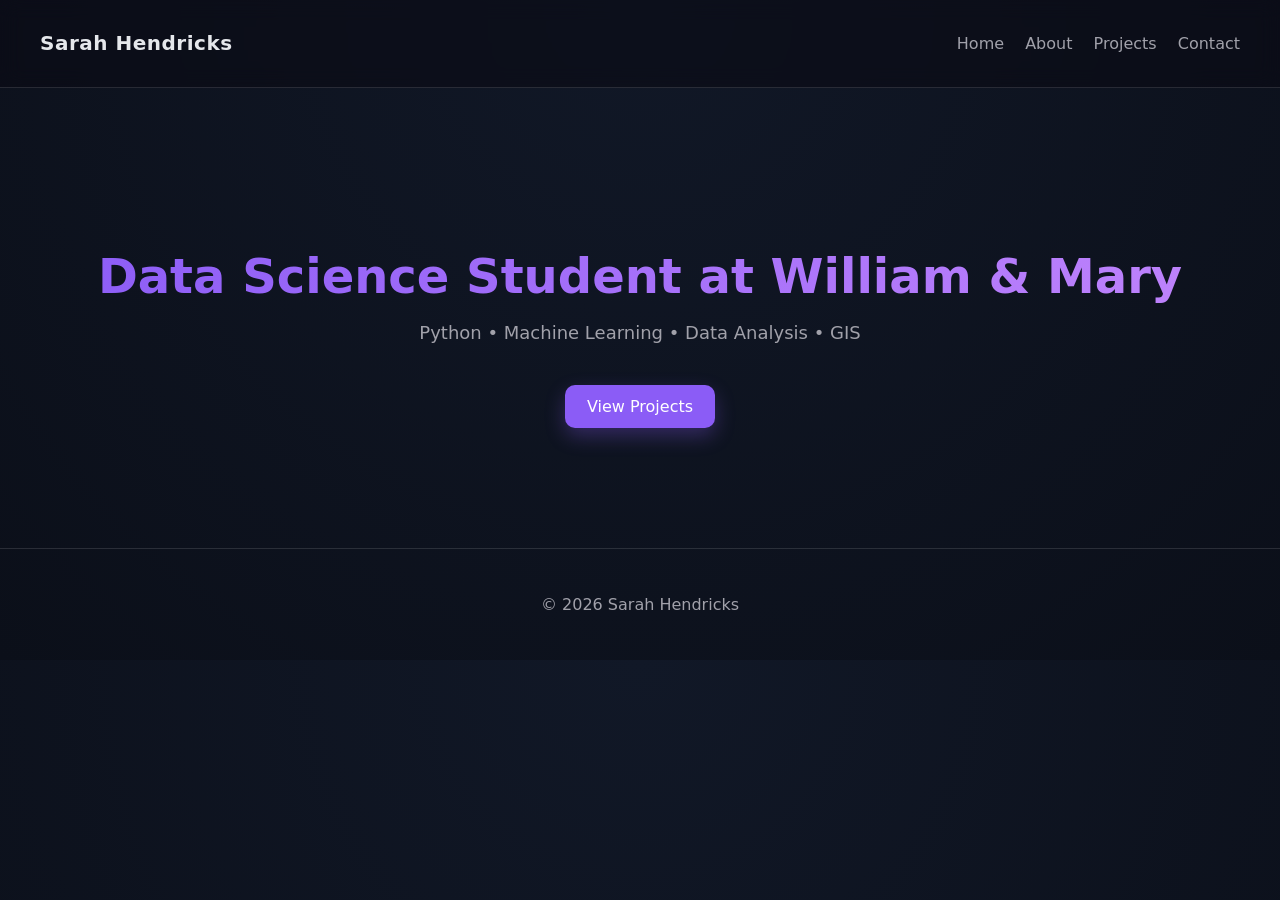
<file: index.html>
<!DOCTYPE html>
<html lang="en">
<head>
  <meta charset="UTF-8" />
  <meta name="viewport" content="width=device-width, initial-scale=1.0" />
  <title>Home | Data Science Portfolio</title>
  <link rel="stylesheet" href="css/style.css" />
</head>
<body>
  <header>
    <h1>Sarah Hendricks</h1>
    <nav>
      <a href="index.html">Home</a>
      <a href="about.html">About</a>
      <a href="projects.html">Projects</a>
      <a href="contact.html">Contact</a>
    </nav>
  </header>

  <section class="hero">
    <h2>Data Science Student at William & Mary</h2>
    <p>Python • Machine Learning • Data Analysis • GIS</p>
    <a class="btn" href="projects.html">View Projects</a>
  </section>

  <footer>
    <p>© 2026 Sarah Hendricks</p>
  </footer>
</body>
</html>
</file>
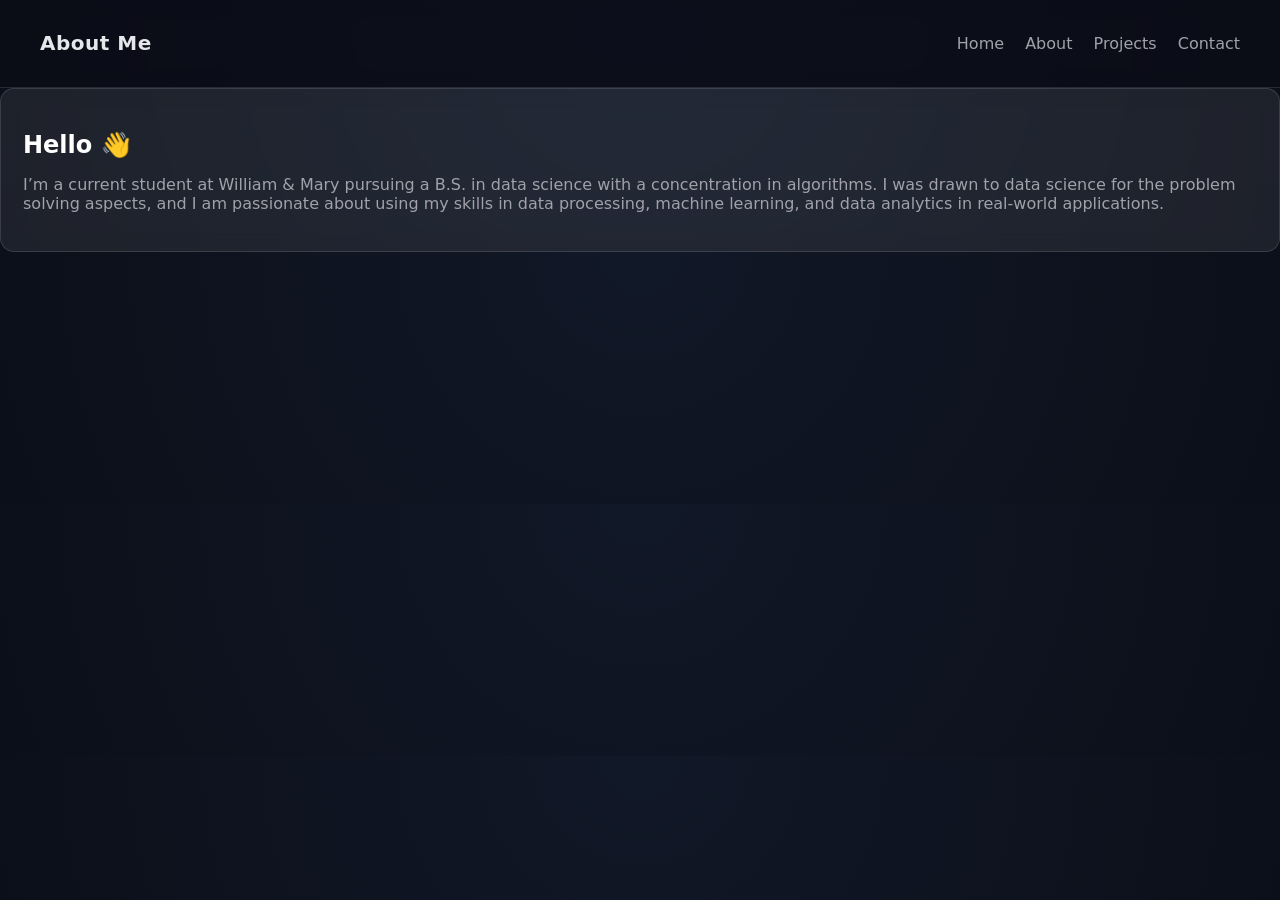
<file: about.html>
<!DOCTYPE html>
<html lang="en">
<head>
  <meta charset="UTF-8" />
  <meta name="viewport" content="width=device-width, initial-scale=1.0" />
  <title>About | Portfolio</title>
  <link rel="stylesheet" href="css/style.css" />
</head>
<body>
  <header>
    <h1>About Me</h1>
    <nav>
      <a href="index.html">Home</a>
      <a href="about.html">About</a>
      <a href="projects.html">Projects</a>
      <a href="contact.html">Contact</a>
    </nav>
  </header>

  <section class="card">
    <h2>Hello 👋</h2>
    <p>
      I’m a current student at William & Mary pursuing a B.S. in data science with a concentration in algorithms. I was drawn to data science for the problem solving aspects, and I am passionate about using my skills in data processing, machine learning, and data analytics in real-world applications.
    </p>
  </section>
</body>
</html>
</file>
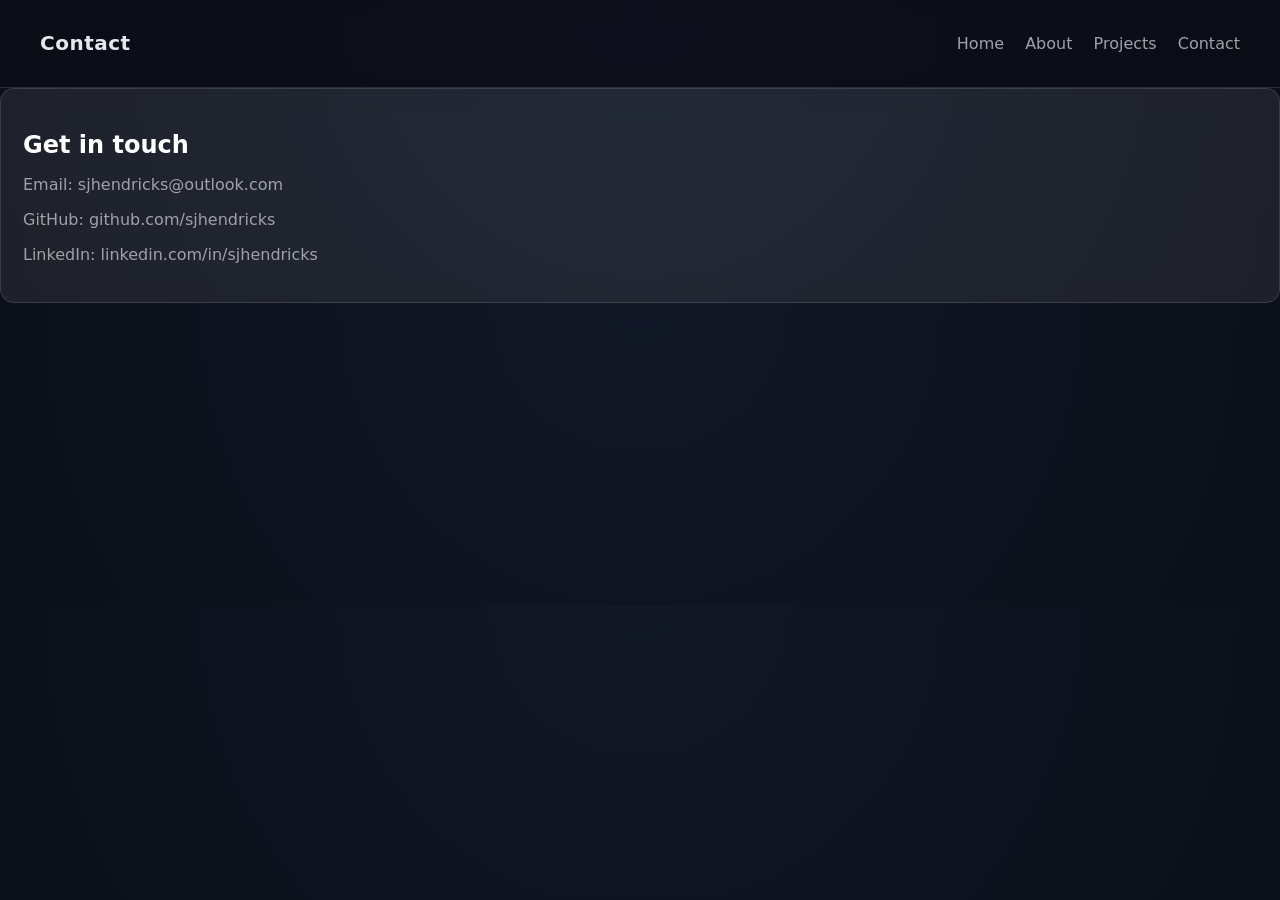
<file: contact.html>
<!DOCTYPE html>
<html lang="en">
<head>
  <meta charset="UTF-8" />
  <meta name="viewport" content="width=device-width, initial-scale=1.0" />
  <title>Contact | Portfolio</title>
  <link rel="stylesheet" href="css/style.css" />
</head>
<body>
  <header>
    <h1>Contact</h1>
    <nav>
      <a href="index.html">Home</a>
      <a href="about.html">About</a>
      <a href="projects.html">Projects</a>
      <a href="contact.html">Contact</a>
    </nav>
  </header>

  <section class="card">
    <h2>Get in touch</h2>
    <p>Email: sjhendricks@outlook.com</p>
    <p>GitHub: github.com/sjhendricks</p>
    <p>LinkedIn: linkedin.com/in/sjhendricks</p>
  </section>
</body>
</html>
</file>
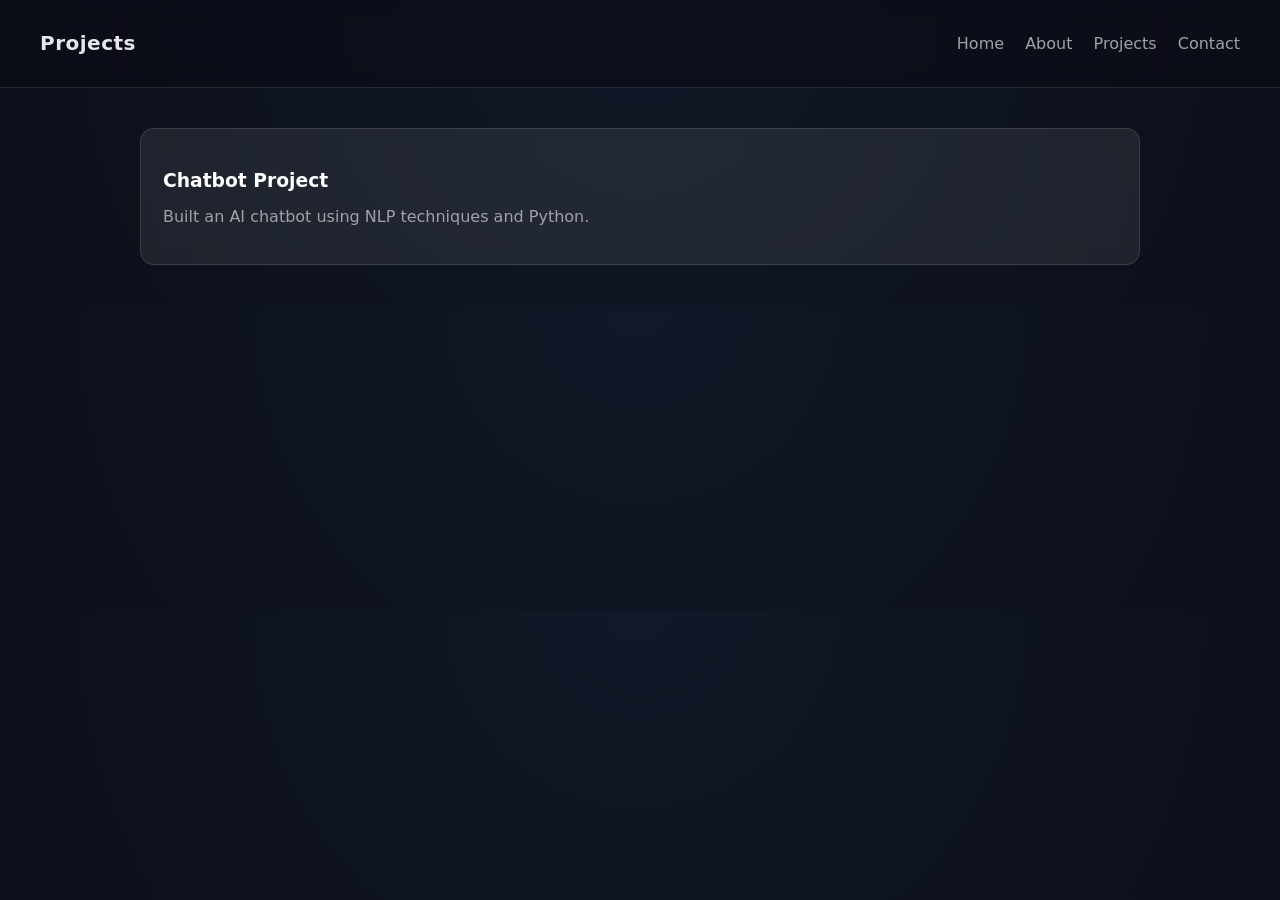
<file: projects.html>
<!DOCTYPE html>
<html lang="en">
<head>
  <meta charset="UTF-8" />
  <meta name="viewport" content="width=device-width, initial-scale=1.0" />
  <title>Projects | Portfolio</title>
  <link rel="stylesheet" href="css/style.css" />
</head>
<body>
  <header>
    <h1>Projects</h1>
    <nav>
      <a href="index.html">Home</a>
      <a href="about.html">About</a>
      <a href="projects.html">Projects</a>
      <a href="contact.html">Contact</a>
    </nav>
  </header>

<section class="grid">
    <div class="card">
      <h3>Chatbot Project</h3>
      <p>Built an AI chatbot using NLP techniques and Python.</p>
    </div>
  </section>
</body>
</html>
</file>
<file: css/style.css>
:root {
  --bg: #0b0f19;
  --panel: rgba(255, 255, 255, 0.06);
  --card: rgba(255, 255, 255, 0.08);
  --text: #e5e7eb;
  --muted: #a1a1aa;
  --primary: #8b5cf6;
  --primary-dark: #6d28d9;
  --border: rgba(255, 255, 255, 0.12);
}

body {
  margin: 0;
  font-family: Inter, system-ui, Arial, sans-serif;
  background: radial-gradient(circle at top, #111827, var(--bg));
  color: var(--text);
}

header {
  display: flex;
  justify-content: space-between;
  align-items: center;
  padding: 18px 40px;
  background: rgba(10, 10, 20, 0.6);
  backdrop-filter: blur(10px);
  border-bottom: 1px solid var(--border);
  position: sticky;
  top: 0;
}

header h1 {
  font-size: 20px;
  letter-spacing: 0.5px;
}

nav a {
  margin-left: 16px;
  text-decoration: none;
  color: var(--muted);
  font-weight: 500;
  transition: 0.2s;
}

nav a:hover {
  color: var(--primary);
}

.hero {
  text-align: center;
  padding: 120px 20px 80px;
}

.hero h2 {
  font-size: 48px;
  margin-bottom: 10px;
  background: linear-gradient(90deg, var(--primary), #c084fc);
  -webkit-background-clip: text;
  -webkit-text-fill-color: transparent;
}

.hero p {
  color: var(--muted);
  font-size: 18px;
}

.btn {
  display: inline-block;
  margin-top: 24px;
  padding: 12px 22px;
  background: var(--primary);
  color: white;
  border-radius: 10px;
  text-decoration: none;
  font-weight: 500;
  box-shadow: 0 8px 20px rgba(139, 92, 246, 0.3);
  transition: 0.2s;
}

.btn:hover {
  background: var(--primary-dark);
  transform: translateY(-2px);
}

.grid {
  display: grid;
  grid-template-columns: repeat(auto-fit, minmax(260px, 1fr));
  gap: 20px;
  padding: 40px;
  max-width: 1000px;
  margin: auto;
}

.card {
  background: var(--card);
  border: 1px solid var(--border);
  padding: 22px;
  border-radius: 14px;
  backdrop-filter: blur(10px);
  transition: 0.25s;
}

.card:hover {
  transform: translateY(-4px);
  border-color: var(--primary);
}

.card h3, .card h2 {
  color: white;
  margin-bottom: 10px;
}

.card p {
  color: var(--muted);
}

footer {
  text-align: center;
  padding: 30px;
  color: var(--muted);
  border-top: 1px solid var(--border);
  margin-top: 40px;
}
</file>
